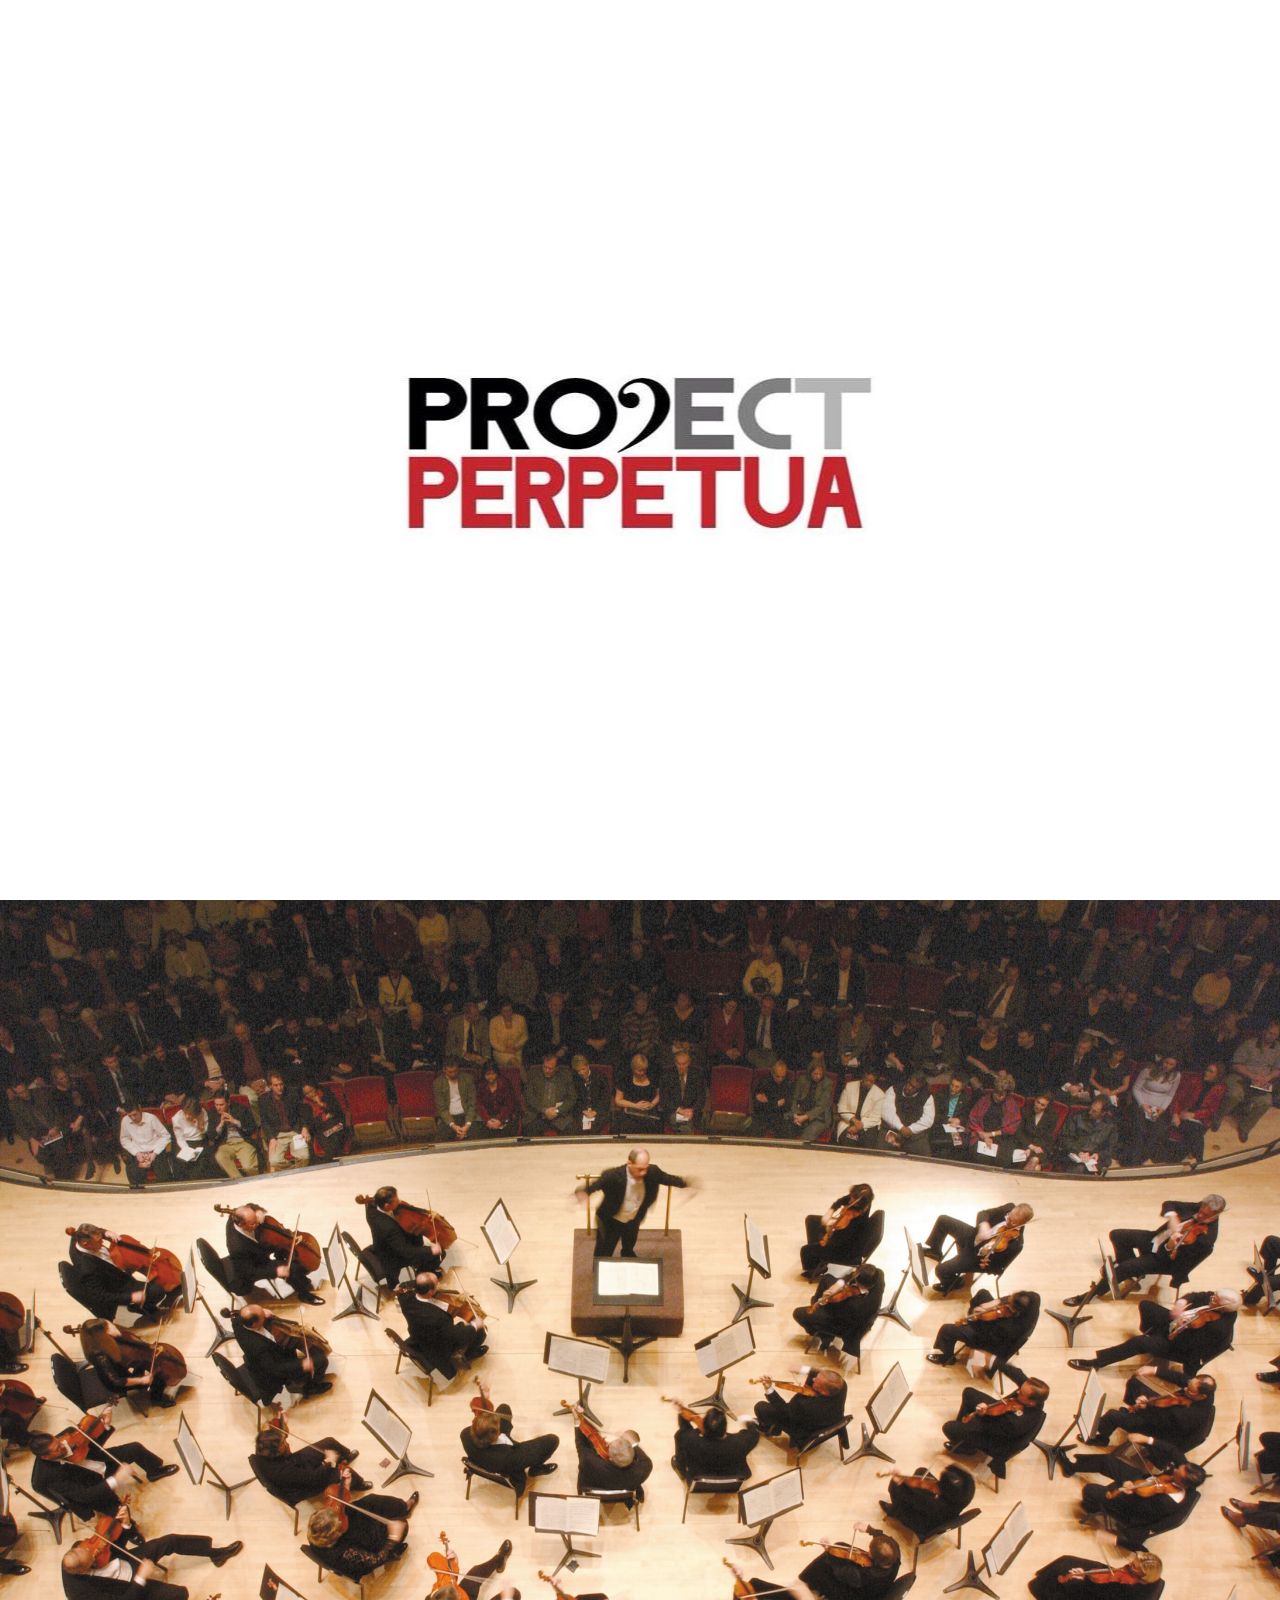
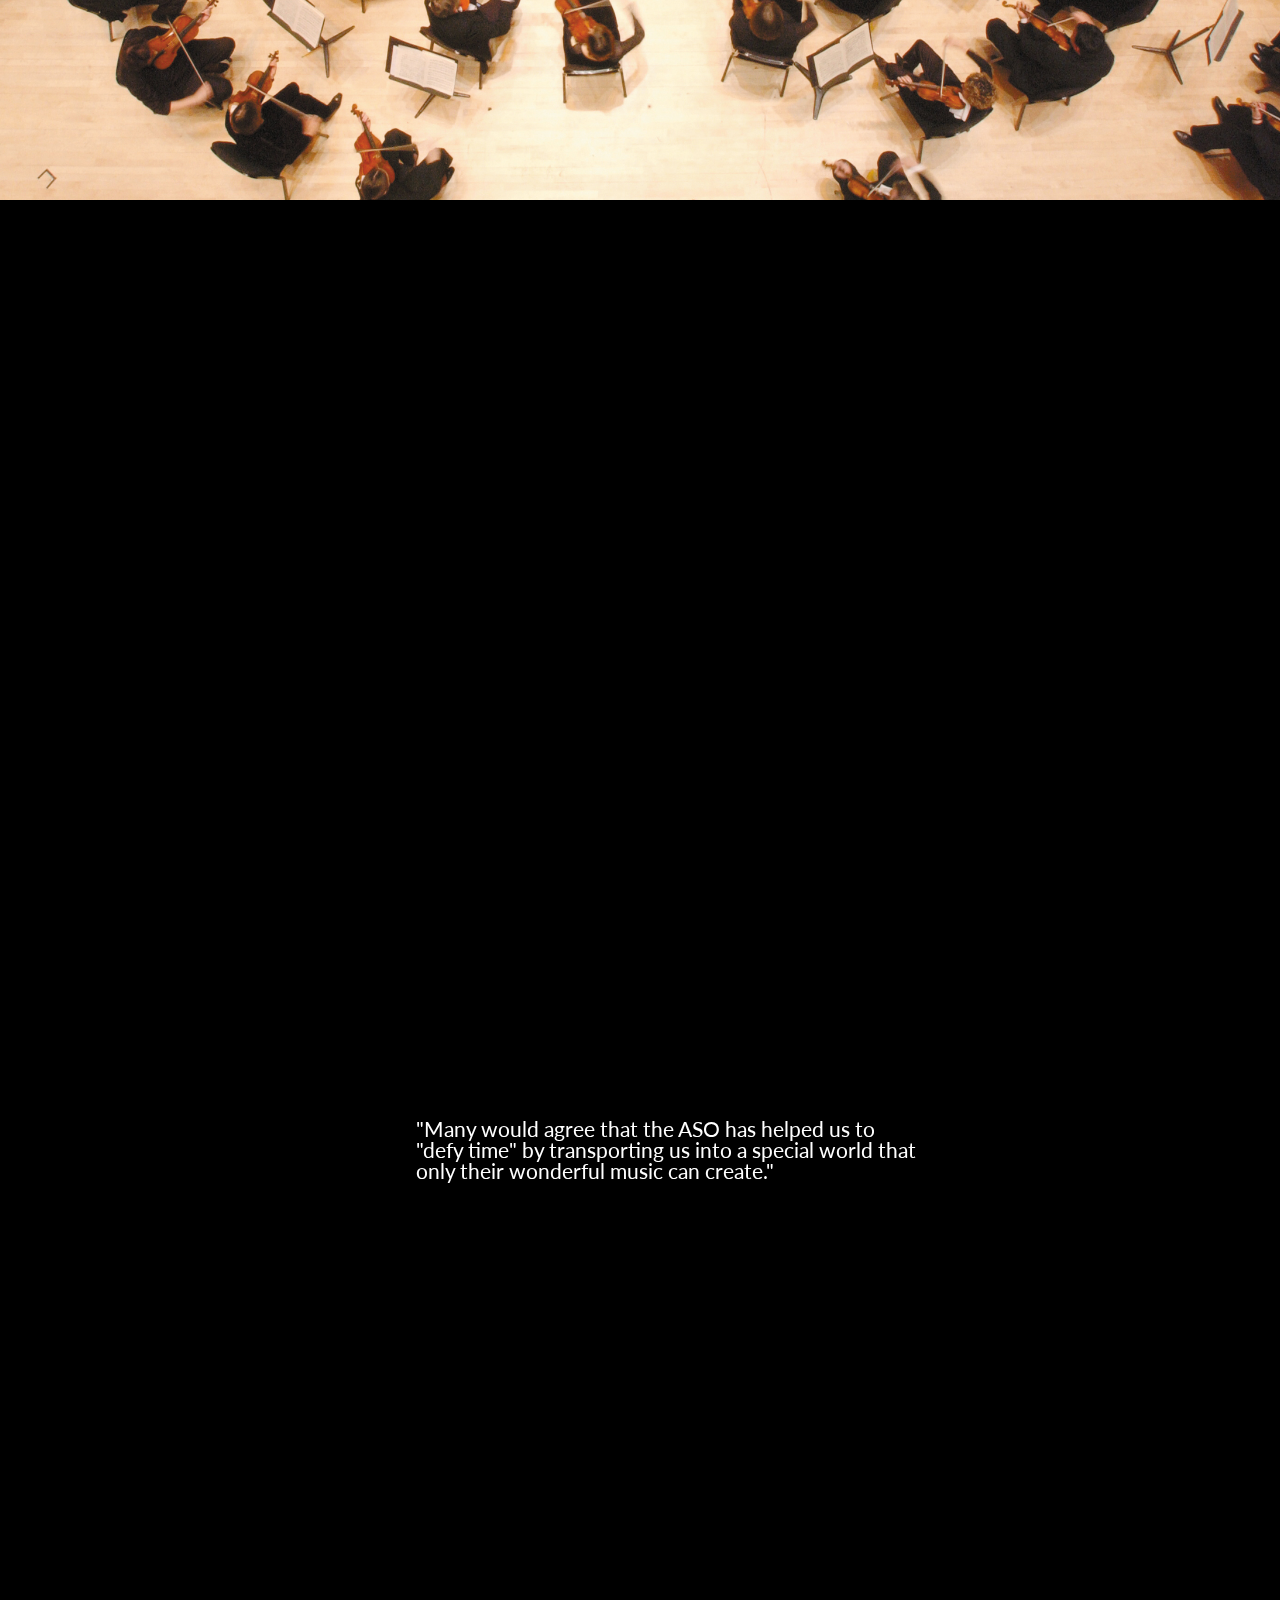
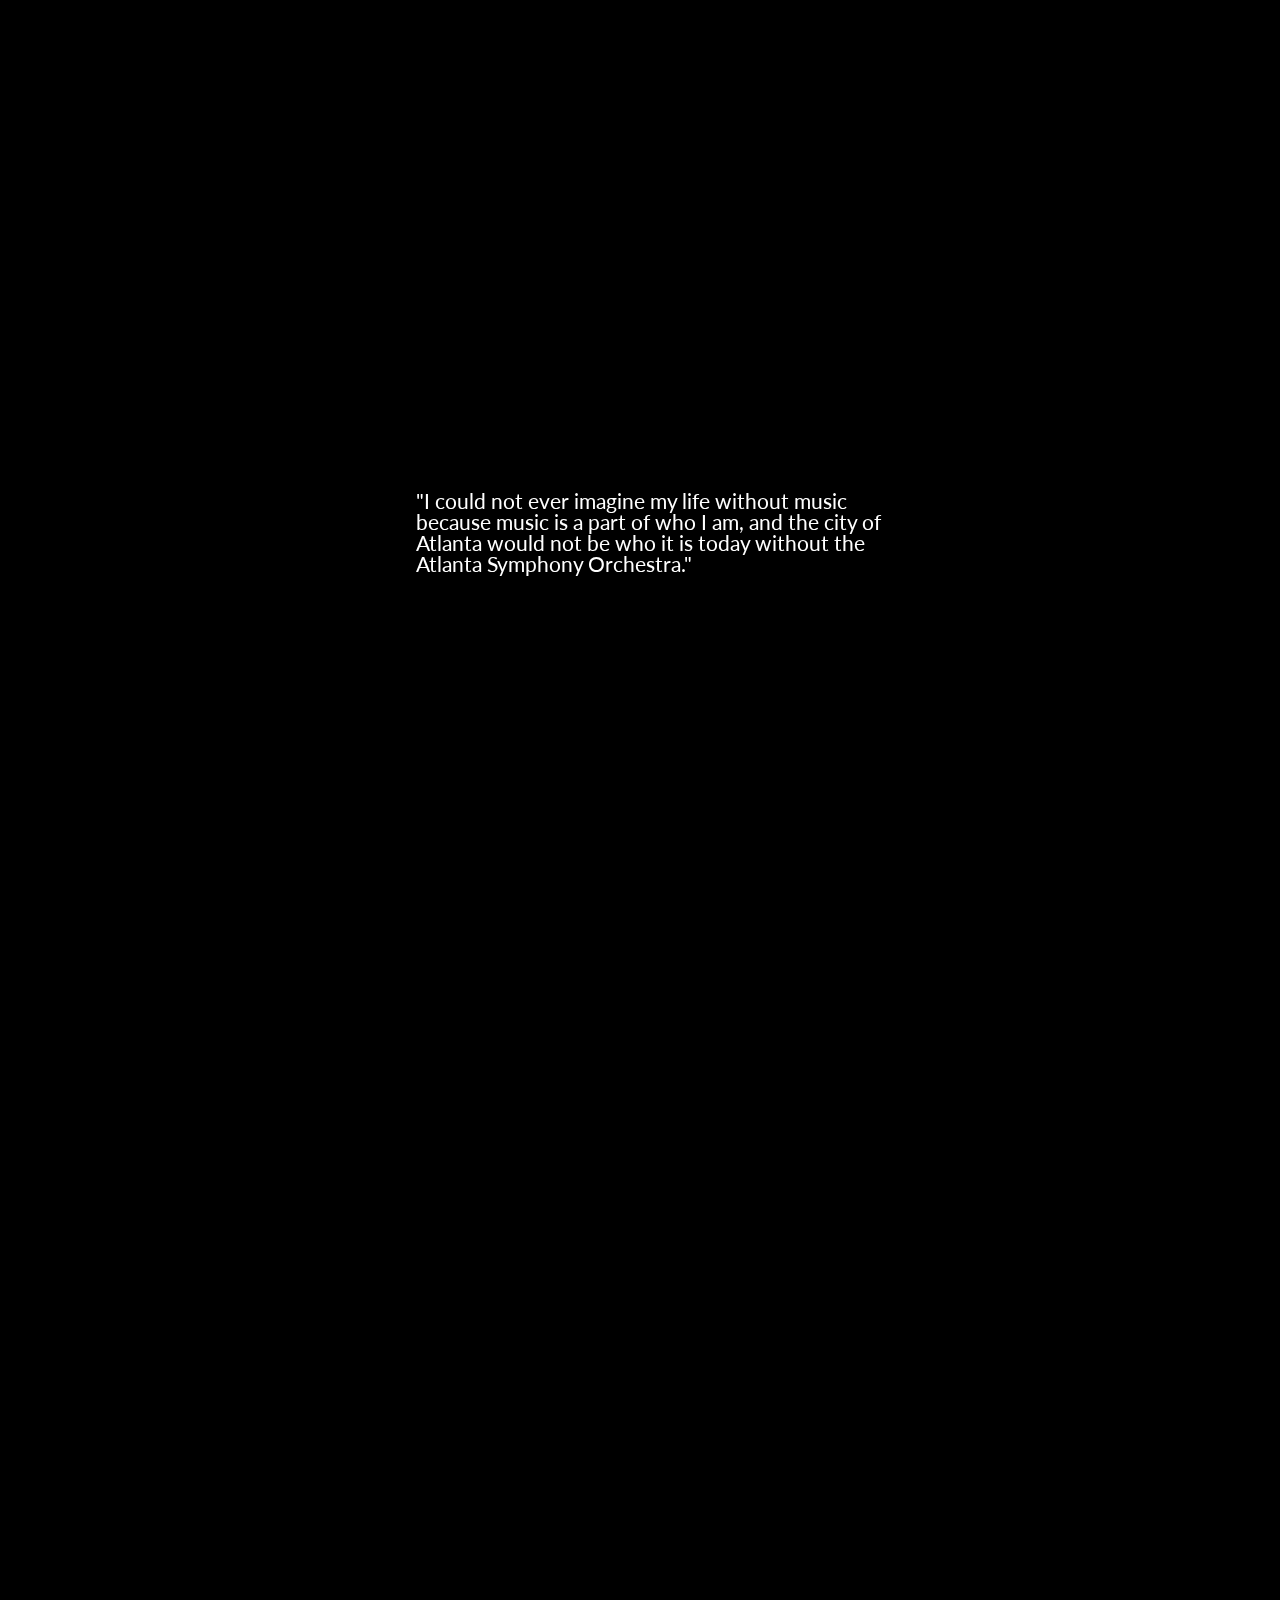
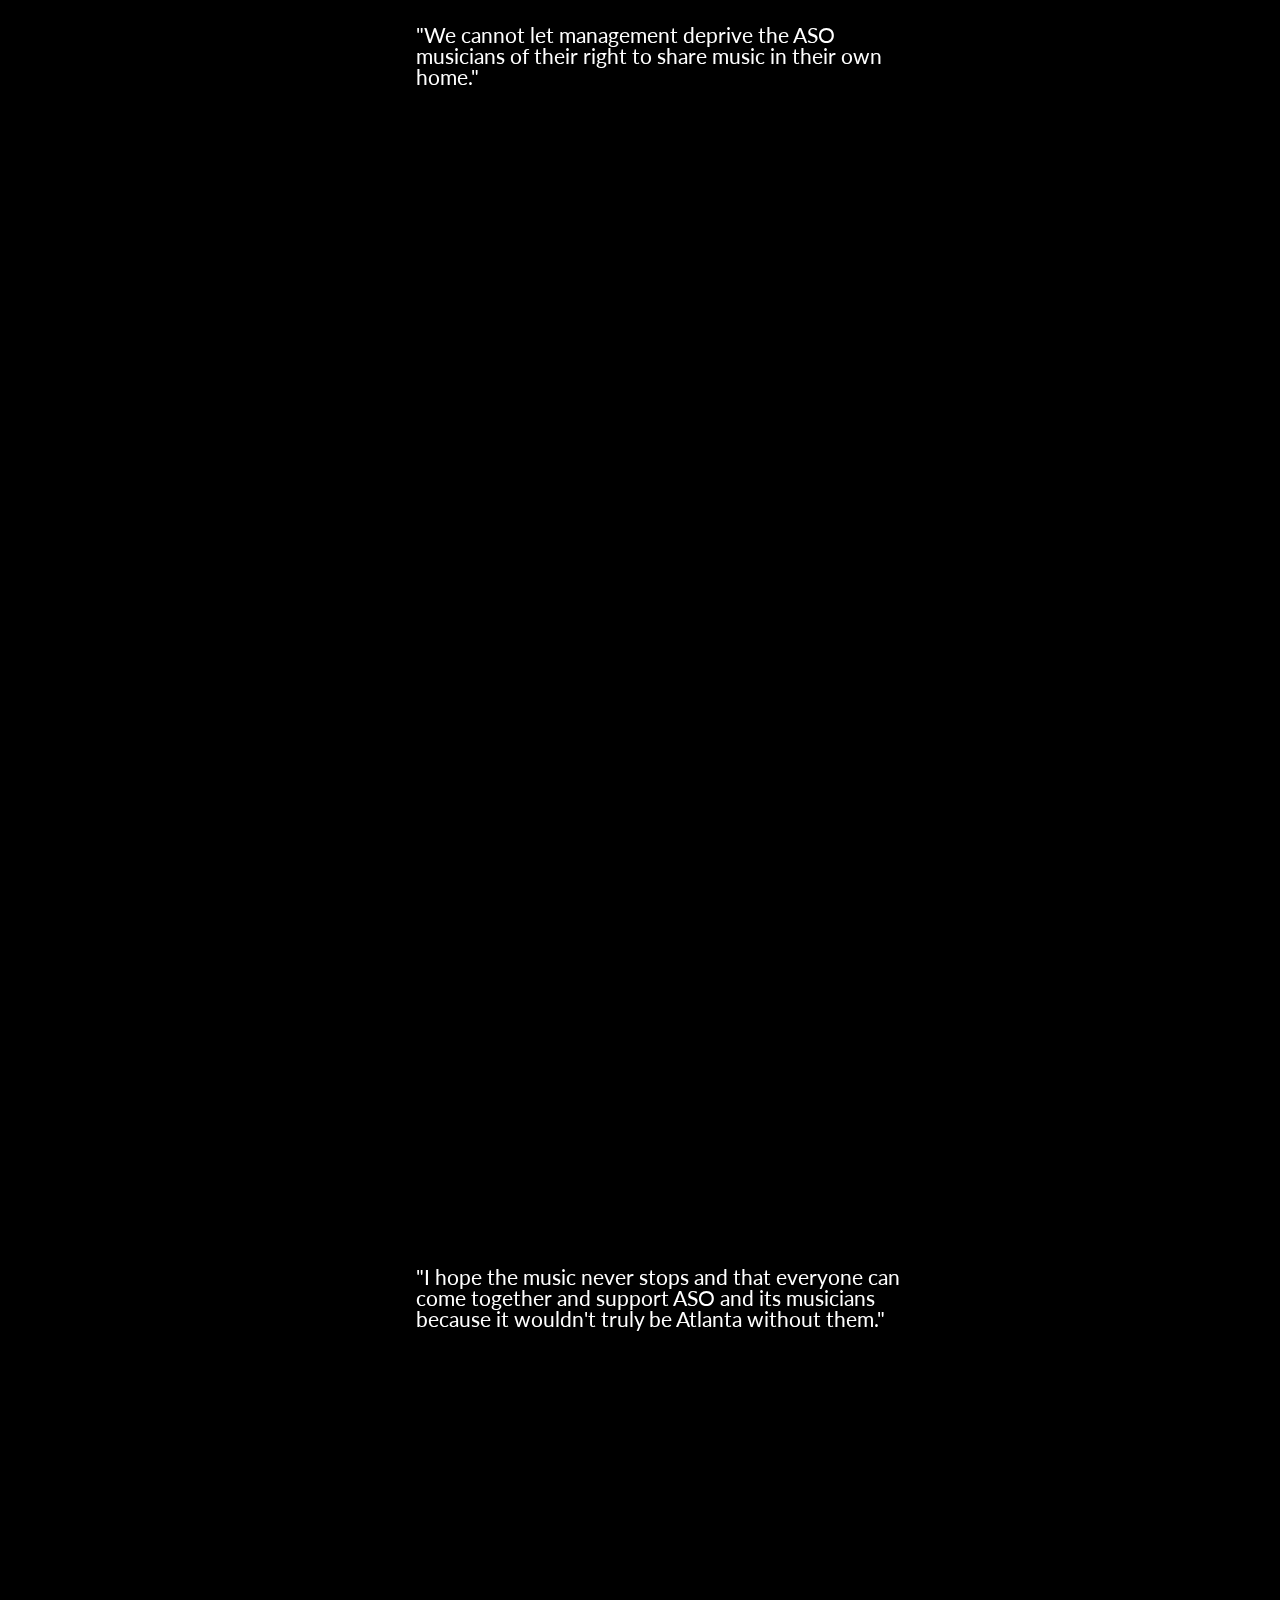
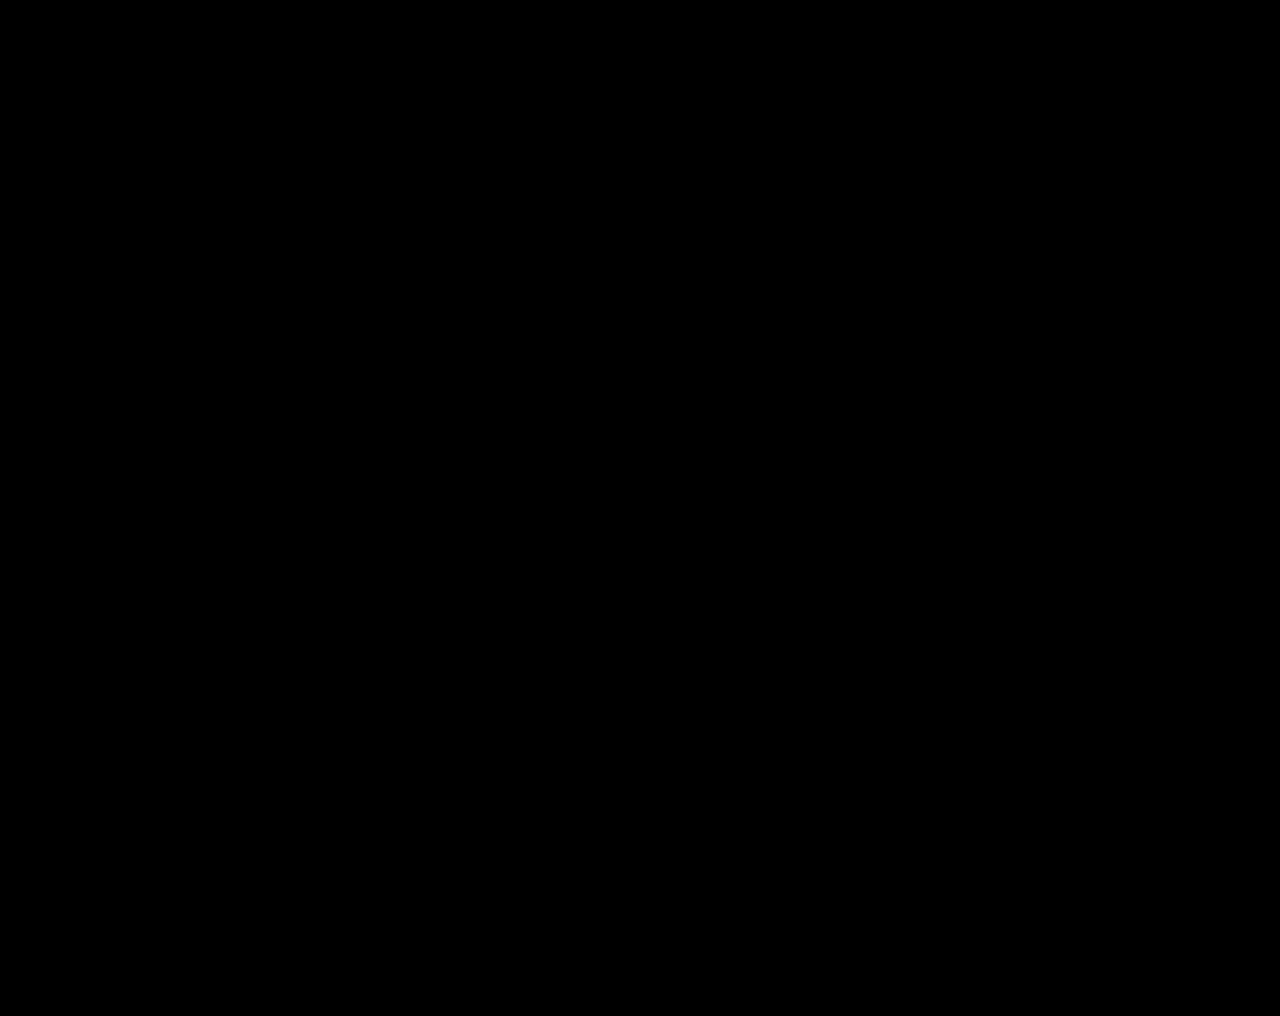
<file: Project Perpetua/index.html>
<!DOCTYPE html>
<html lang="en">

	<head>
		<meta charset="utf-8">
		<title>Project Perpetua</title>
		<link rel="stylesheet" href="assets/stylesheets/main.css">
		<link href='http://fonts.googleapis.com/css?family=Lato:300,400' rel='stylesheet' type='text/css'>
		<script src="assets/js/jquery-2.1.1.min.js"></script>
		<script src="assets/js/TweenMax.min.js"></script>
		<script src="assets/js/jquery.scrollmagic.min.js"></script>
		<script src="assets/js/jquery.scrollmagic.debug.js"></script>
		<script>
			var controller;
			$(document).ready(function($) {
				controller = new ScrollMagic();
			});
		</script>
	</head>
	
	<body>
	
		
		
		<section class="intro">
			<div class="background panel1">
				<div class="logo">
					<span class="helper"></span>
					<img src="assets/images/logo.jpg">
				</div>
				<div id="t1" class="trigger"></div>
				<div id="t2" class="trigger"></div>
				<div id="t3" class="trigger"></div>
				<div id="t4" class="trigger"></div>
				<div id="t5" class="trigger"></div>
				<div class="background panel3">
					<div class="quote" id="quote1">
						<h3>"Many would agree that the ASO has helped us to "defy time" 
						by transporting us into a special world that only their wonderful 
						music can create."</h3>
					</div>
					<div class="quote" id="quote2">
						<h3>"I could not ever imagine my life without music because music 
						is a part of who I am, and the city of Atlanta would not be who 
						it is today without the Atlanta Symphony Orchestra."</h3>
					</div>
					<div class="quote" id="quote3">
						<h3>"We cannot let management deprive the ASO musicians of their 
						right to share music in their own home."</h3>
					</div>
					<div class="quote" id="quote4">
						<h3>"I hope the music never stops and that everyone can come 
						together and support ASO and its musicians because it wouldn't 
						truly be Atlanta without them."</h3>
					</div>
				</div>
			</div>
			<div class="background panel2"></div>
			<script>

				$(document).ready(function($) {
				
					var durationValueCache;
					function getDuration () {
 						return durationValueCache;
					}
					function updateDuration (e) {
  						durationValueCache = $(window).innerHeight();
  						console.log(getDuration);
					}
					$(window).on("resize", updateDuration); // update the duration when the window size changes
					$(window).triggerHandler("resize"); // set to initial value
					
					var pinVenue = new ScrollScene({triggerElement: "#t1",
										duration: getDuration*5})
									.setPin(".panel2")
									.addTo(controller);
									
					pinVenue.addIndicators();

					var pinQuote1 = new ScrollScene({triggerElement: "#t2",
										duration: getDuration*4})
									.setPin("#quote1")
									.addTo(controller);
					var pinQuote2 = new ScrollScene({triggerElement: "#t3",
										duration: getDuration*4})
									.setPin("#quote2")
									.addTo(controller);
					var pinQuote3 = new ScrollScene({triggerElement: "#t4",
										duration: getDuration*4})
									.setPin("#quote3")
									.addTo(controller);
					var pinQuote4 = new ScrollScene({triggerElement: "#t5",
										duration: getDuration*4})
									.setPin("#quote4")
									.addTo(controller);
				});
			</script>
		</section>
		
	</body>
	
	<footer>
	</footer>
		
	
</html>
</file>
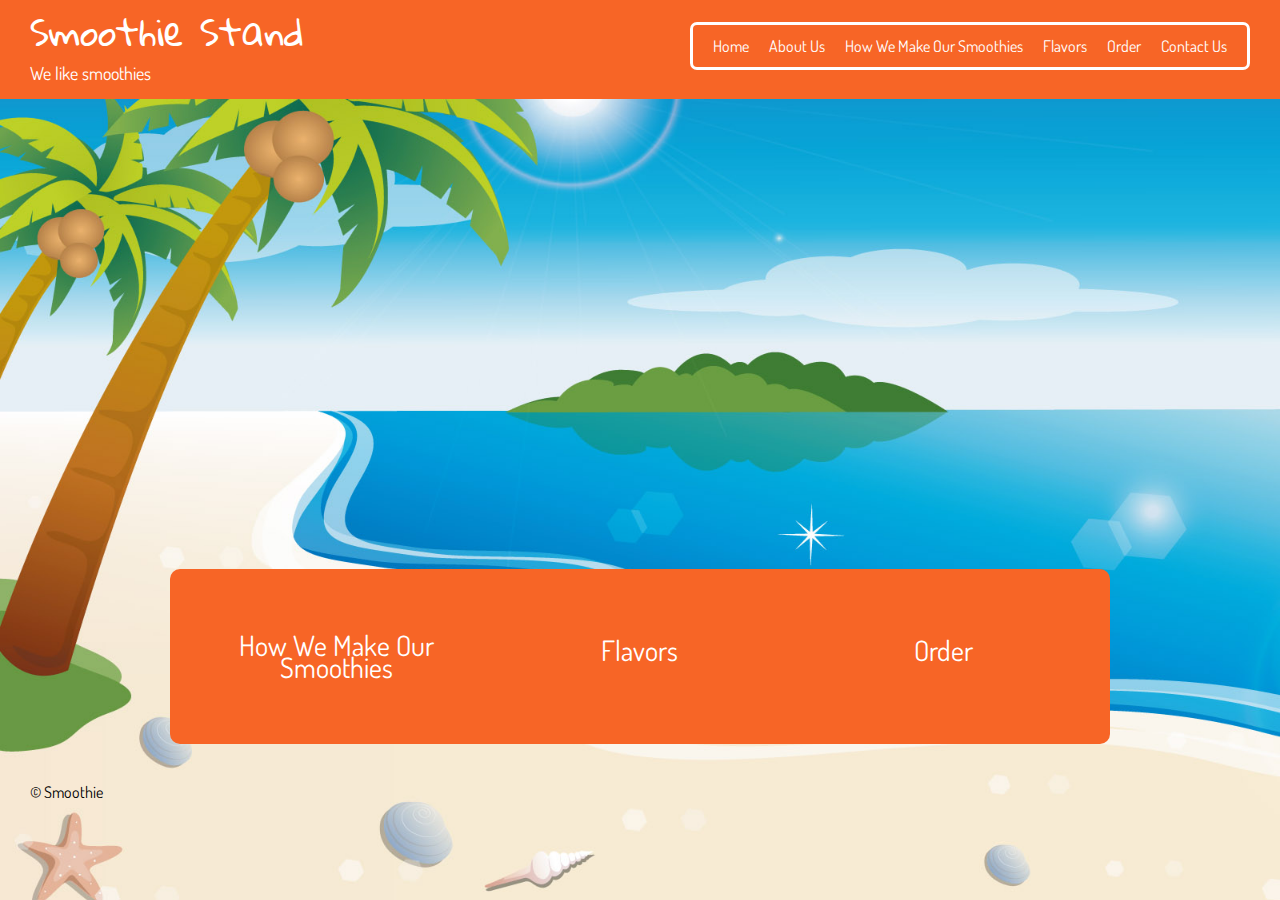
<file: Smoothie Stand/index.html>
<!DOCTYPE html>
<html lang="en">

<head>
	<meta charset="utf-8">
	<title>Smoothie Stand</title>
	<link rel="stylesheet" href="assets/stylesheets/main.css">
	<link href='http://fonts.googleapis.com/css?family=Dosis:300|Gloria+Hallelujah' rel='stylesheet' type='text/css'>
	<script src="assets/javascript/jquery-2.1.1.js"></script>
	<script src="assets/javascript/home.js"></script>
</head>

<body>

	<header class="group">
		<div class="logo-theme">
			<a href="index.html">
				<h1 class="logo">Smoothie Stand</h1>
				<h4 class="theme">We like smoothies</h3>
			</a>
		</div>
		<nav class="nav">
			<ul>
				<li><a href="index.html">Home</a></li><!--
				--><li><a href="about_us.html">About Us</a></li><!--
				--><li><a href="how_we_make_our_smoothies.html">How We Make Our Smoothies</a></li><!--
				--><li><a href="flavors.html">Flavors</a></li><!--
				--><li><a href="order.html">Order</a></li><!--
				--><li><a href="contact_us.html">Contact Us</a></li>
			</ul>
		</nav>
	</header>
	
	<section class="container smoothie-image">
		<div class="advertise">
			<section class="col-home col-1-3" id="col-1">
				<a href="how_we_make_our_smoothies.html">
				<h3 id="h3-1">How We Make Our Smoothies</h3>
				</a>
			</section><!--
			--><section class="col-home col-1-3" id="col-2">
				<a href="flavors.html">
				<h3 id="h3-2">Flavors</h3>
				</a>
			</section><!--
			--><section class="col-home col-1-3" id="col-3">
				<a href="order.html">
				<h3 id="h3-3">Order</h3>
				</a>
			</section>
		</div>
	</section>
	
</body>

<footer>
	<small>&copy; Smoothie</small>
</footer>

</html>
</file>
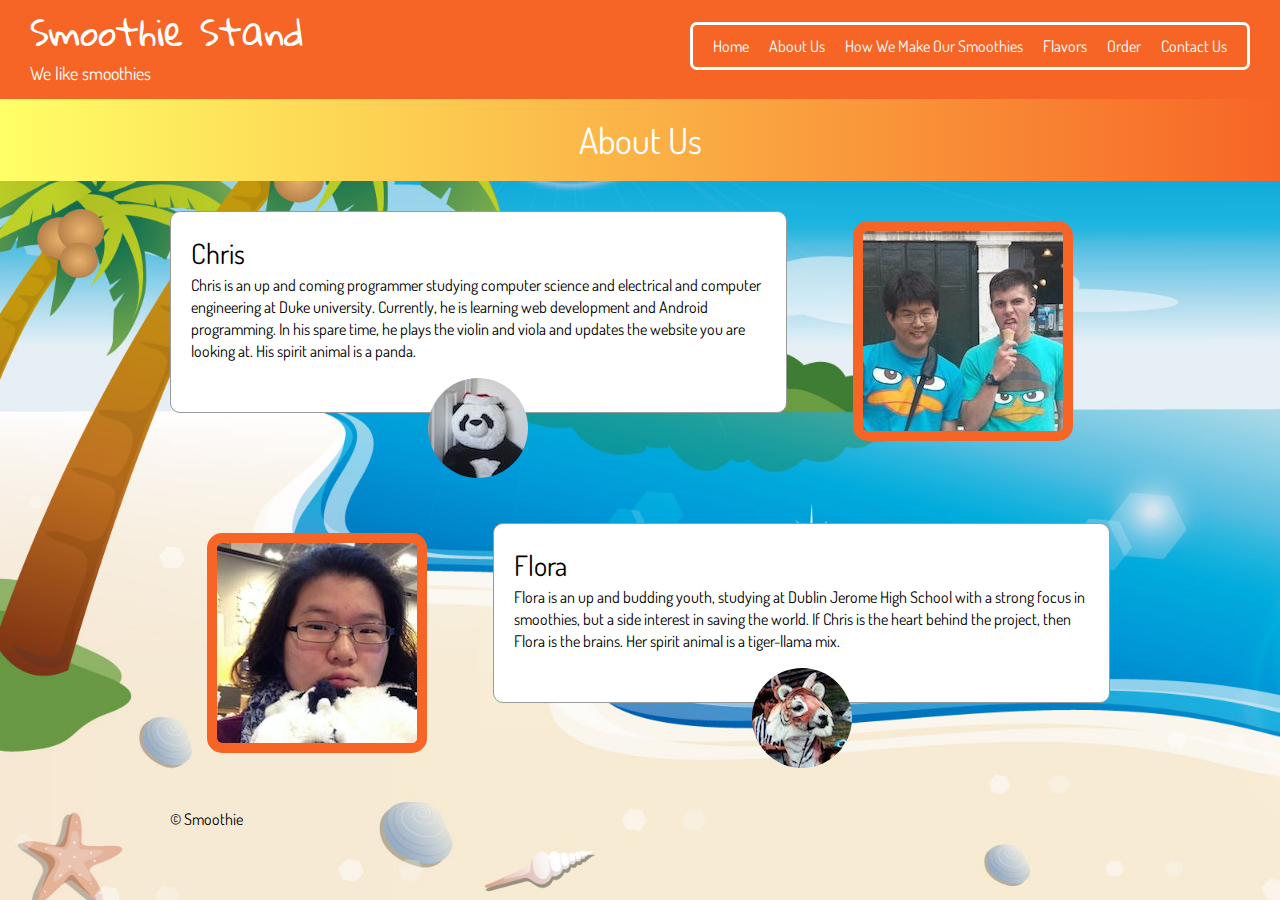
<file: Smoothie Stand/about_us.html>
<!DOCTYPE html>
<html lang="en">

<head>
	<meta charset="utf-8">
	<title>About Us</title>
	<link rel="stylesheet" href="assets/stylesheets/main.css">
	<link href='http://fonts.googleapis.com/css?family=Dosis:300|Gloria+Hallelujah' rel='stylesheet' type='text/css'>
</head>

<body>
	<header class="group">
		<div class="logo-theme">
			<a href="index.html">
				<h1 class="logo">Smoothie Stand</h1>
				<h4 class="theme">We like smoothies</h3>
			</a>
		</div>
		<nav class="nav">
			<ul>
				<li><a href="index.html">Home</a></li><!--
				--><li><a href="about_us.html">About Us</a></li><!--
				--><li><a href="how_we_make_our_smoothies.html">How We Make Our Smoothies</a></li><!--
				--><li><a href="flavors.html">Flavors</a></li><!--
				--><li><a href="order.html">Order</a></li><!--
				--><li><a href="contact_us.html">Contact Us</a></li>
			</ul>
		</nav>
	</header>
	
	<section class="title">
		<h2>About Us</h2>
	</section>
	
	<section class="content grid">
		<div class="person">
			<section class="col-2-3">
				<div class="personal-description">
					<h3>Chris</h3>
					<p>Chris is an up and coming programmer studying computer science and 
					electrical and computer engineering at Duke university.  Currently, he 
					is learning web development and Android programming.  In his spare 
					time, he plays the violin and viola and updates the website you are 
					looking at.  His spirit animal is a panda. </p>
				</div>
				<div class="spirit-animal">
					<img src="assets/images/about_us/Panda.jpg" alt="stuffed panda">
				</div>
			</section><!--
			--><section class="col-1-3 personal-image">
				<img src="assets/images/about_us/Chris.jpg" alt="Christopher Hong">
			</section>
		</div>
		<div class="person">
			<section class="col-1-3 personal-image">
				<img src="assets/images/about_us/Flora.jpg" alt="Flora Hong">
			</section><!--
			--><section class="col-2-3">
				<div class="personal-description">
					<h3>Flora</h3>
					<p>Flora is an up and budding youth, studying at Dublin Jerome High 
					School with a strong focus in smoothies, but a side interest in saving 
					the world. If Chris is the heart behind the project, then Flora is the 
					brains. Her spirit animal is a tiger-llama mix.</p>
				</div>
				<div class="spirit-animal">
					<img src="assets/images/about_us/Tiger-Llama.jpg" alt="tiger llama">
				</div>
			</section>
		</div>
	</section>
	
</body>

<footer class="container">
	<small>&copy; Smoothie</small>
</footer>

</html>
</file>
<file: Project Perpetua/assets/stylesheets/main.css>
/* http://meyerweb.com/eric/tools/css/reset/ 
   v2.0 | 20110126
   License: none (public domain)
*/

html, body, div, span, applet, object, iframe,
h1, h2, h3, h4, h5, h6, p, blockquote, pre,
a, abbr, acronym, address, big, cite, code,
del, dfn, em, img, ins, kbd, q, s, samp,
small, strike, strong, sub, sup, tt, var,
b, u, i, center,
dl, dt, dd, ol, ul, li,
fieldset, form, label, legend,
table, caption, tbody, tfoot, thead, tr, th, td,
article, aside, canvas, details, embed, 
figure, figcaption, footer, header, hgroup, 
menu, nav, output, ruby, section, summary,
time, mark, audio, video {
	margin: 0;
	padding: 0;
	border: 0;
	font-size: 100%;
	font: inherit;
	vertical-align: baseline;
}
/* HTML5 display-role reset for older browsers */
article, aside, details, figcaption, figure, 
footer, header, hgroup, menu, nav, section {
	display: block;
}
body {
	line-height: 1;
}
ol, ul {
	list-style: none;
}
blockquote, q {
	quotes: none;
}
blockquote:before, blockquote:after,
q:before, q:after {
	content: '';
	content: none;
}
table {
	border-collapse: collapse;
	border-spacing: 0;
}

body {
    -webkit-font-smoothing: subpixel-antialiased;
}

/* ==============
Grid
============== */

*,
*:before,
*:after {
	-webkit-box-sizing: border-box;
	-moz-box-sizing: border-box;
	box-sizing: border-box;
}

.container {
	margin: 0 auto;
	width: 960px;
}

 
/* ============
Clearfix
============ */

.group:before,
.group:after {
	content: "";
	display: table;
}
.group:after {
	clear:both;
}
.group {
	clear: both;
	*zoom: 1;
}




/* ============
Typography
============ */

h1, h3, h4, h5, p {
	font-family: "Lato";
	margin-bottom: 22px;
}
h1, h2, h3, h4 {
	color: #fff;
}
h1 {
	font-size: 36px;
	line-height: 44px;
}
h2 {
	font-size: 24px;
	line-height: 44px;
}
h3 {
	font-size: 21px;
	font-weight: 400;
}
h4 {
	font-size: 18px;
}
h5 {
	color: #a9b2b9;
	font-size: 14px;
	font-weight: 400;
	text-transform: uppercase;
}
strong {
	font-weight: 400;
}


/* ============
Elements
============ */

.trigger {
	position: relative;
	height: 0px;
}

#t1 {top: 150%;}
#t2 {top: 320%;}
#t3 {top: 400%;}
#t4 {top: 490%;}
#t5 {top: 590%;}

.logo {
	position: absolute;
	top: 50%;
    left: 50%;
    -ms-transform: translate(50px,100px); /* IE 9 */
   	-webkit-transform: translate(-50%, -50%); /* Chrome, Safari, Opera */
    transform: translate(-50%, -50%);
}

.quote {
	position: relative;
	height: 25%;
	width: 35%;
	min-height: 100px;
	min-width: 500px;
}

#quote1 {
	top: 17%;
}

#quote2 {
	top: 10%;
}

#quote3 {
	top: 6%;
}

#quote4 {
	top: 4%;
}

/* ============
Introduction
============ */

.intro {
}

/* ============
Testing
============ */

.background {
	position: relative;
	height: 100vh;
	width: 100%;
	min-width: 1200px;
	min-height: 800px;
}

.panel1 {
	background-color: #fff;
}

.panel2 {
	z-index: 0;
	background-image: url('../images/venue.jpg');
	background-repeat: no-repeat;
	background-size: cover;
	background-position: center top;
}

.panel3 {
	position: relative;
	height: 600vh;
	width: 100%;
	min-width: 1000px;
	min-height: 664px;
	top: 200%;
	z-index: 1;
	background-color: rgba(0, 0, 0, 0.6);
}

body {
	background-color: #000;
}
</file>
<file: Smoothie Stand/assets/stylesheets/main.css>
/* http://meyerweb.com/eric/tools/css/reset/ 
   v2.0 | 20110126
   License: none (public domain)
*/

html, body, div, span, applet, object, iframe,
h1, h2, h3, h4, h5, h6, p, blockquote, pre,
a, abbr, acronym, address, big, cite, code,
del, dfn, em, img, ins, kbd, q, s, samp,
small, strike, strong, sub, sup, tt, var,
b, u, i, center,
dl, dt, dd, ol, ul, li,
fieldset, form, label, legend,
table, caption, tbody, tfoot, thead, tr, th, td,
article, aside, canvas, details, embed, 
figure, figcaption, footer, header, hgroup, 
menu, nav, output, ruby, section, summary,
time, mark, audio, video {
	margin: 0;
	padding: 0;
	border: 0;
	font-size: 100%;
	font: inherit;
	vertical-align: baseline;
}
/* HTML5 display-role reset for older browsers */
article, aside, details, figcaption, figure, 
footer, header, hgroup, menu, nav, section {
	display: block;
}
body {
	line-height: 1;
}
ol, ul {
	list-style: none;
}
blockquote, q {
	quotes: none;
}
blockquote:before, blockquote:after,
q:before, q:after {
	content: '';
	content: none;
}
table {
	border-collapse: collapse;
	border-spacing: 0;
}

/* ===========
Grid
=========== */

*,
*:before,
*:after {
	-webkit-box-sizing: border-box;
	-moz-box-sizing: border-box;
	box-sizing: border-box;
}

.col-1-3, .col-2-3, .grid {
	padding-left: 15px;
	padding-right: 15px;
}

.container, .grid {
	margin: 0 auto;
	width: 1000px;
}

.container {
	padding-left: 30px;
	padding-right: 30px;
}

.col-1-3 {
	width: 33.33%;
}

.col-2-3 {
	width: 66.66%;
}

.col-1-3, .col-2-3, .col-1-3-cont {
	display: inline-block;
	vertical-align: top;
}

/* ============
Clearfix
============ */

.group:before,
.group:after {
	content: "";
	display: table;
}
.group:after {
	clear:both;
}
.group {
	clear: both;
	*zoom: 1;
}

/* ===========
Typography
=========== */

h1 {
	font-size: 48px;
}
h2 {
	font-size: 36px;
}
h3 {
	margin: 10px 0;
	font-size: 28px;
}
h4 {
	font-size: 18px;
}
p {
	margin-botton: 10px;
}

/* ===========
Primary Header
=========== */

header {
	background: #f76526;
	padding-left: 30px;
	padding-right: 30px;
	min-width: 1000px;
}

.logo-theme a {
	color: #fff;
	text-decoration: none;
	float: left;
}

.logo {
	padding: 20px 0;
	font-size: 36px;
	font-family: "Gloria Hallelujah";
}

.theme {
	padding-bottom: 15px;
}

/* ===========
Title
=========== */

.title {
	padding: 30px 10px;
	text-align: center;
	color: #fff;
	background-image: -webkit-gradient(
		linear,
		left top,
		right top,
		color-stop(0, #FFFF66),
		color-stop(1, #F76526)
	);
	background-image: -o-linear-gradient(right, #FFFF66 0%, #F76526 100%);
	background-image: -moz-linear-gradient(right, #FFFF66 0%, #F76526 100%);
	background-image: -webkit-linear-gradient(right, #FFFF66 0%, #F76526 100%);
	background-image: -ms-linear-gradient(right, #FFFF66 0%, #F76526 100%);
	background-image: linear-gradient(to right, #FFFF66 0%, #F76526 100%);
}



/* ============
Home
============ */

.smoothie-image {
	height: 667px;
	padding-top: 470px;
}

.advertise {
	padding: 30px 15px;
	background-color: #f76526;
	border-radius: 10px;
	height: 175px;
	color: #fff;
}

.advertise a {
	text-decoration: none;
	color: #fff;
	display: block;
	height: 100%;
}

#h3-1 {
	margin-top: 35px;
	position: relative;
}

#h3-2, #h3-3 {
	margin-top: 40px;
	position: relative;
}

.advertise h3, .advertise p {
	text-align: center;
}

.advertise a:hover {
	color: #ff6;
}

.col-home {
	height: 100%;
}

#col-1 p {
	margin-top: -25px
}

#col-2 p {
	margin-top: -15px;
}

#col-3 p {
	margin-top: -20px;
}

/* ============
About Us
============ */

.person {
	padding-top: 15px;
	padding-bottom: 15px;
}
.personal-description {
	margin: 15px 0;
	padding: 20px 20px 50px 20px;
	border: 1px solid #9a9a9a;
	border-radius: 10px;
	background-color: #fff;
}
.spirit-animal img {
	border-radius: 50%;
	display: block;
	margin-top: -50px;
	margin-left: auto;
	margin-right: auto;
}
.personal-image img {
	border-radius: 15px;
	border: 10px solid #f76526;
	display: block;
	margin: 25px auto;
}

/* ============
Custom styles
============ */

body {
	background: url(../images/Beach.jpg) no-repeat center center fixed; 
  		-webkit-background-size: cover;
 		-moz-background-size: cover;
 		-o-background-size: cover;
  	background-size: cover;
	font: 400 16px/22px "Dosis", "Open Sans", 
	"Helvetica Neue", Helvetica, Arial, sans-serif;
}

/* ============
Navigation
============ */

.nav {
	float: right;
	margin: 22px 0;
	border: 3px solid #fff;
	border-radius: 7px;
	padding: 10px 10px;
}

.nav li {
	display: inline-block;
	margin: 0 10px;
}

.nav a {
	text-decoration: none;
	color: #fff;
}

.nav a:hover {
	color: #ff6;
}

/* ============
footer
============ */

footer {
	padding: 15px 30px;
}
</file>
